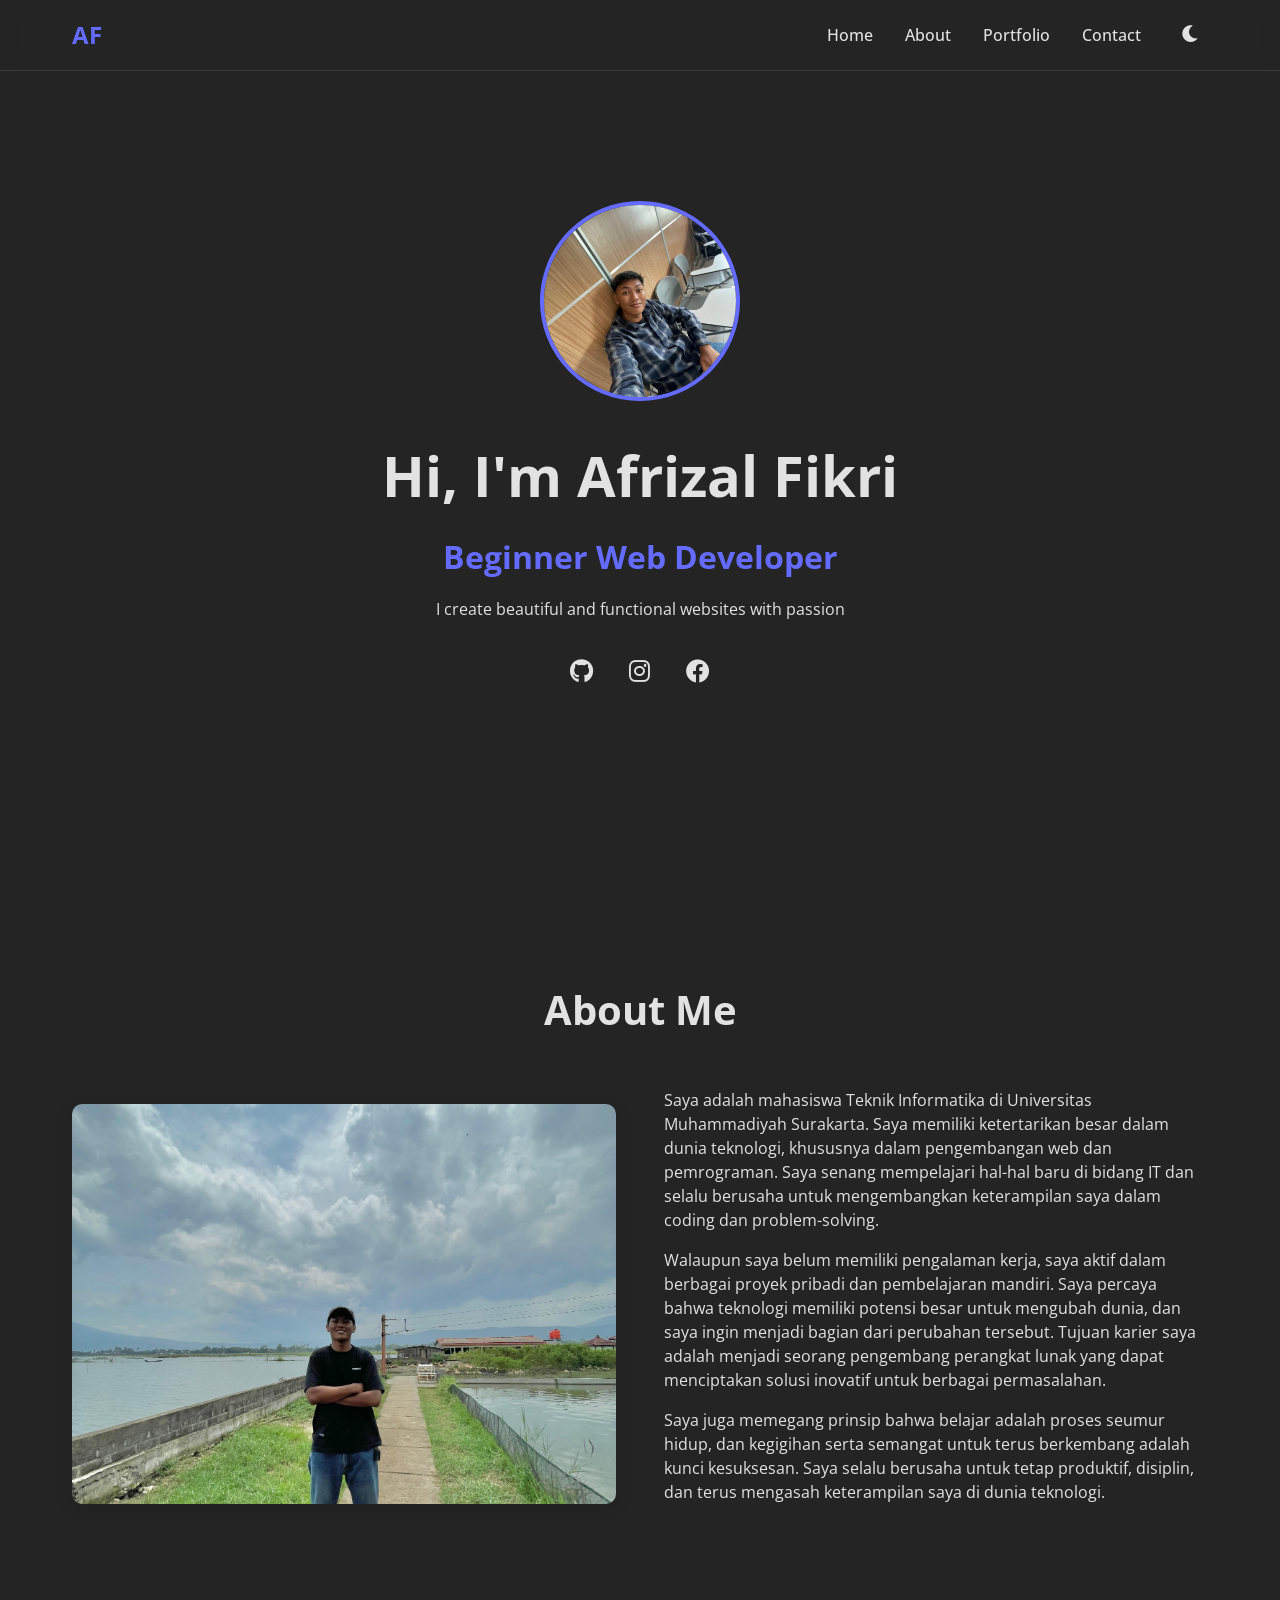
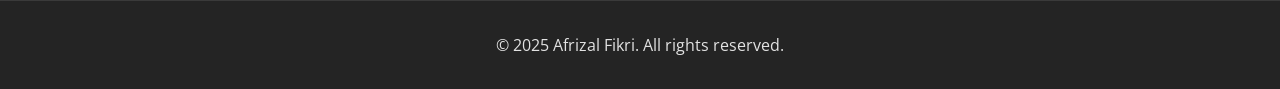
<file: index.html>
<!DOCTYPE html>
<html lang="en">
<head>
    <meta charset="UTF-8">
    <meta name="viewport" content="width=device-width, initial-scale=1.0">
    <title>Afrizl Fikri - Personal Website</title>
    <link rel="stylesheet" href="style.css">
    <link rel="stylesheet" href="https://cdnjs.cloudflare.com/ajax/libs/font-awesome/6.0.0/css/all.min.css">
    <link rel="preconnect" href="https://fonts.googleapis.com">
    <link rel="preconnect" href="https://fonts.gstatic.com" crossorigin>
    <link href="https://fonts.googleapis.com/css2?family=Open+Sans:ital,wght@0,300..800;1,300..800&display=swap" rel="stylesheet">

</head>
<body class="dark-mode">
    <nav>
        <div class="container nav-container">
            <h1 class="logo">AF</h1>
            <div class="nav-items">
                <a href="index.html" class="active">Home</a>
                <a href="#about">About</a>
                <a href="portfolio.html">Portfolio</a>
                <a href="contact.html">Contact</a>
                <button id="theme-toggle">
                    <i class="fas fa-moon"></i>
                </button>
            </div>
        </div>
    </nav>

    <section id="home" class="hero">
        <div class="hero-background"></div>
        <div class="container">
            <div class="hero-content">
                <div class="profile-image">
                    <img src="images/fotoheading.jpg" alt="Afrizal Fikri">
                </div>
                <h1>Hi, I'm Afrizal Fikri</h1>
                <h2>Beginner Web Developer</h2>
                <p>I create beautiful and functional websites with passion</p>
                <div class="social-links">
                    <a href="https://github.com/afrizalfikri22"target="_blank"><i class="fab fa-github"></i></a>
                    <a href="https://www.instagram.com/afrizalfikrii"target="blank"><i class="fab fa-instagram"></i></a>
                    <a href="https://www.facebook.com/share/1Fx5KNVxcu/?mibextid=wwXIfr" target="_blank"><i class="fab fa-facebook"></i></a>
                </div>
            </div>
        </div>
    </section>

    <section id="about">
        <div class="container">
            <h2>About Me</h2>
            <div class="about-content">
                <div class="about-image">
                    <img src="images/fotoabout.jpg" alt="Profile Picture">
                </div>
                <div class="about-text">
                    <p>Saya adalah mahasiswa Teknik Informatika di Universitas Muhammadiyah Surakarta. Saya memiliki ketertarikan besar dalam dunia teknologi, khususnya dalam pengembangan web dan pemrograman. Saya senang mempelajari hal-hal baru di bidang IT dan selalu berusaha untuk mengembangkan keterampilan saya dalam coding dan problem-solving.</p>
                    <p>Walaupun saya belum memiliki pengalaman kerja, saya aktif dalam berbagai proyek pribadi dan pembelajaran mandiri. Saya percaya bahwa teknologi memiliki potensi besar untuk mengubah dunia, dan saya ingin menjadi bagian dari perubahan tersebut. Tujuan karier saya adalah menjadi seorang pengembang perangkat lunak yang dapat menciptakan solusi inovatif untuk berbagai permasalahan.</p>
                    <p>Saya juga memegang prinsip bahwa belajar adalah proses seumur hidup, dan kegigihan serta semangat untuk terus berkembang adalah kunci kesuksesan. Saya selalu berusaha untuk tetap produktif, disiplin, dan terus mengasah keterampilan saya di dunia teknologi.</p>
                    </div>
                </div>
            </div>
        </div>
    </section>
    
    <footer>
        <div class="container">
            <p>&copy; 2025 Afrizal Fikri. All rights reserved.</p>
        </div>
    </footer>

    <script src="main.js"></script>
</body>
</html>
</file>
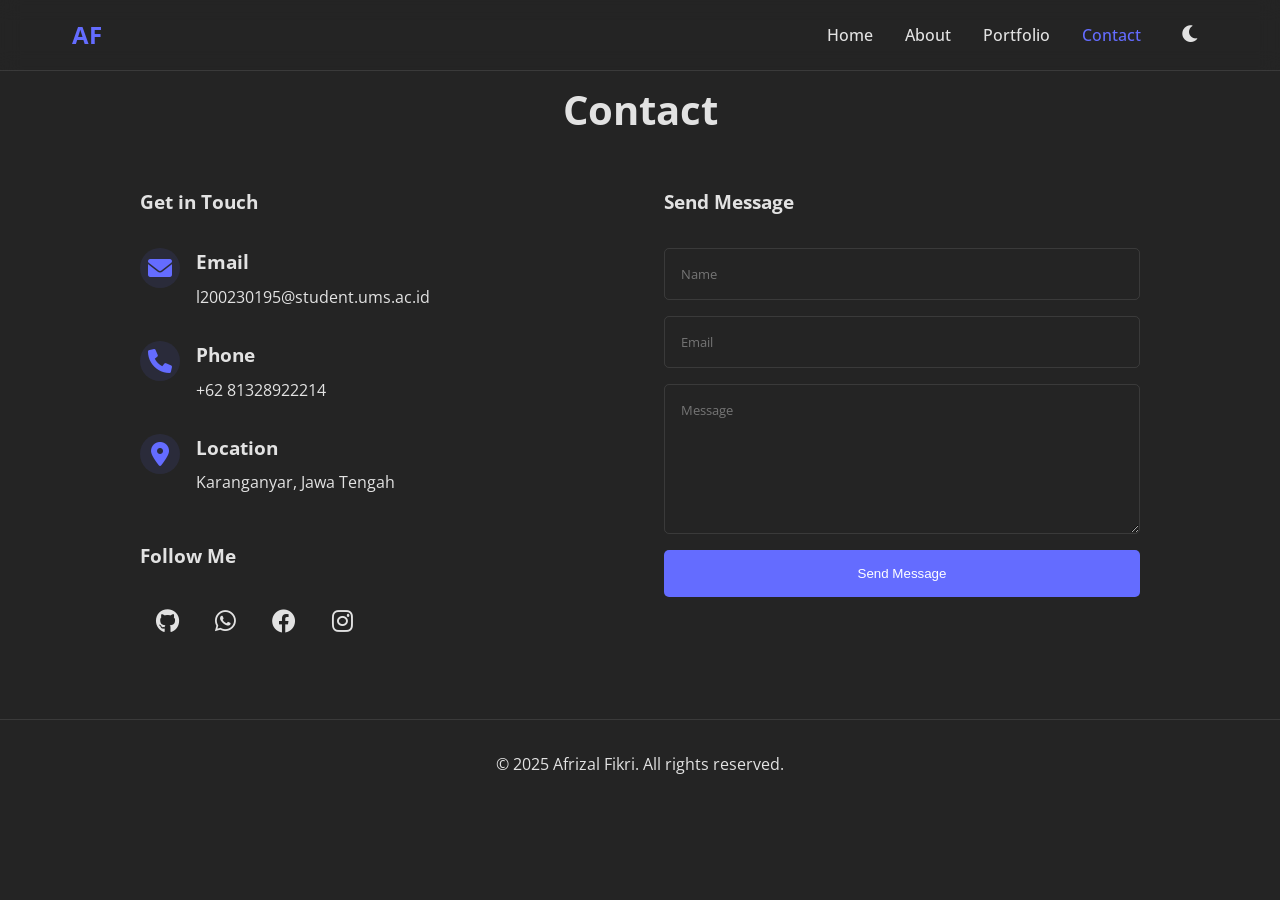
<file: contact.html>
<!DOCTYPE html>
<html lang="en">
<head>
    <meta charset="UTF-8">
    <meta name="viewport" content="width=device-width, initial-scale=1.0">
    <title>Afrizal Fikri- Contact</title>
    <link rel="stylesheet" href="style.css">
    <link rel="stylesheet" href="https://cdnjs.cloudflare.com/ajax/libs/font-awesome/6.0.0/css/all.min.css">
    <link rel="preconnect" href="https://fonts.googleapis.com">
    <link rel="preconnect" href="https://fonts.gstatic.com" crossorigin>
    <link href="https://fonts.googleapis.com/css2?family=Open+Sans:ital,wght@0,300..800;1,300..800&display=swap" rel="stylesheet">

</head>
<body class="dark-mode">
    <nav>
        <div class="container nav-container">
            <h1 class="logo">AF</h1>
            <div class="nav-items">
                <a href="index.html">Home</a>
                <a href="index.html#about">About</a>
                <a href="portfolio.html">Portfolio</a>
                <a href="contact.html" class="active">Contact</a>
                <button id="theme-toggle">
                    <i class="fas fa-moon"></i>
                </button>
            </div>
        </div>
    </nav>

    <section id="contact">
        <div class="container">
            <h2>Contact</h2>
            <div class="contact-content">
                <div class="contact-info">
                    <h3>Get in Touch</h3>
                    <div class="contact-item">
                        <i class="fas fa-envelope"></i>
                        <div class="contact-details">
                            <h3>Email</h3>
                            <p>l200230195@student.ums.ac.id</p>
                        </div>
                    </div>
                    <div class="contact-item">
                        <i class="fas fa-phone"></i>
                        <div class="contact-details">
                            <h3>Phone</h3>
                            <p>+62 81328922214</p>
                        </div>
                    </div>
                    <div class="contact-item">
                        <i class="fas fa-map-marker-alt"></i>
                        <div class="contact-details">
                            <h3>Location</h3>
                            <p>Karanganyar, Jawa Tengah</p>
                        </div>
                    </div>
                    <div class="contact-social">
                        <h3>Follow Me</h3>
                        <div class="social-links">
                            <a href="https://github.com/afrizalfikri22"target="_blank"><i class="fab fa-github"></i></a>
                            <a href="https://wa.me/081328922214"target="blank"><i class="fab fa-whatsapp"></i></a>
                            <a href="https://www.facebook.com/share/1Fx5KNVxcu/?mibextid=wwXIfr" target="_blank"><i class="fab fa-facebook"></i></a>
                            <a href="https://www.instagram.com/afrizalfikrii"target="blank"><i class="fab fa-instagram"></i></a>
                        </div>
                    </div>
                </div>
                <form id="contact-form">
                    <h3>Send Message</h3>
                    <input type="text" placeholder="Name" required>
                    <input type="email" placeholder="Email" required>
                    <textarea placeholder="Message" required></textarea>
                    <button type="submit">Send Message</button>
                </form>
            </div>
        </div>
    </section>

    <footer>
        <div class="container">
            <p>&copy; 2025 Afrizal Fikri. All rights reserved.</p>
        </div>
    </footer>

    <script src="main.js"></script>
</body>
</html>
</file>
<file: style.css>
:root {
    --primary-color: #646cff;
    --secondary-color: #535bf2;
    --bg-light: #ffffff;
    --text-light: #213547;
    --bg-dark: #242424;
    --text-dark: rgba(255, 255, 255, 0.87);
    --card-bg-light: #f5f5f5;
    --card-bg-dark: #1a1a1a;
    --transition: all 0.3s ease;
}

* {
    margin: 0;
    padding: 0;
    box-sizing: border-box;
}

html {
    scroll-behavior: smooth;
}

body {
    font-family: 'Open Sans', sans-serif;
    line-height: 1.5;
    transition: var(--transition);
}

body.light-mode {
    background-color: var(--bg-light);
    color: var(--text-light);
}

body.dark-mode {
    background-color: var(--bg-dark);
    color: var(--text-dark);
}

.container {
    max-width: 1200px;
    margin: 0 auto;
    padding: 0 2rem;
}

/* Navigation */
nav {
    position: fixed;
    top: 0;
    width: 100%;
    z-index: 1000;
    backdrop-filter: blur(10px);
    border-bottom: 1px solid rgba(255, 255, 255, 0.1);
}

.nav-container {
    display: flex;
    justify-content: space-between;
    align-items: center;
    height: 70px;
}

.logo {
    font-size: 1.5rem;
    font-weight: bold;
    color: var(--primary-color);
}

.nav-items {
    display: flex;
    gap: 2rem;
    align-items: center;
}

.nav-items a {
    text-decoration: none;
    color: inherit;
    font-weight: 500;
    transition: var(--transition);
}

.nav-items a:hover,
.nav-items a.active {
    color: var(--primary-color);
}

#theme-toggle {
    background: none;
    border: none;
    color: inherit;
    cursor: pointer;
    font-size: 1.2rem;
    padding: 0.5rem;
    transition: var(--transition);
}

#theme-toggle:hover {
    color: var(--primary-color);
}

/* Hero Section */
.hero {
    min-height: 100vh;
    display: flex;
    align-items: center;
    padding-top: 70px;
    position: relative;
    overflow: hidden;
}

.hero-background {
    position: absolute;
    top: 0;
    left: 0;
    width: 100%;
    height: 100%;
    background: url('https://images.unsplash.com/photo-1517134191118-9d595e4c8c2b?w=1920&h=1080&fit=crop') center/cover;
    opacity: 0.1;
    z-index: -1;
}

.hero-content {
    text-align: center;
    position: relative;
    z-index: 1;
}

.profile-image {
    width: 200px;
    height: 200px;
    margin: 0 auto 2rem;
    border-radius: 50%;
    overflow: hidden;
    border: 4px solid var(--primary-color);
}

.profile-image img {
    width: 100%;
    height: 100%;
    object-fit: cover;
}

.hero-content h1 {
    font-size: 3.5rem;
    margin-bottom: 1rem;
}

.hero-content h2 {
    font-size: 2rem;
    color: var(--primary-color);
    margin-bottom: 1rem;
}

.social-links {
    margin-top: 2rem;
}

.social-links a {
    color: inherit;
    font-size: 1.5rem;
    margin: 0 1rem;
    transition: var(--transition);
}

.social-links a:hover {
    color: var(--primary-color);
}

/* Sections */
section {
    padding: 5rem 0;
}

section h2 {
    text-align: center;
    font-size: 2.5rem;
    margin-bottom: 3rem;
}

/* About Section */
.about-content {
    display: flex;
    gap: 3rem;
    align-items: center;
}

.about-image {
    flex: 1;
    border-radius: 10px;
    overflow: hidden;
    box-shadow: 0 4px 20px rgba(0, 0, 0, 0.1);
}

.about-image img {
    width: 100%;
    max-height: 400px; /* Sesuaikan tinggi maksimum sesuai kebutuhan */
    object-fit: cover; /* Memastikan gambar tetap proporsional */
    display: block;
}


.about-text {
    flex: 1;
}

.about-text p {
    margin-bottom: 1rem; /* Spasi antar paragraf */

}

/* Projects Section */
.projects-grid {
    display: grid;
    grid-template-columns: repeat(auto-fit, minmax(300px, 1fr));
    gap: 2rem;
}

.project-card {
    padding: 0;
    border-radius: 10px;
    transition: var(--transition);
    background-color: var(--card-bg-dark);
    overflow: hidden;
}

.light-mode .project-card {
    background-color: var(--card-bg-light);
}

.project-card:hover {
    transform: translateY(-5px);
}

.project-image {
    width: 100%;
    height: 200px;
    overflow: hidden;
}

.project-image img {
    width: 100%;
    height: 100%;
    object-fit: cover;
    transition: var(--transition);
}

.project-card:hover .project-image img {
    transform: scale(1.1);
}

.project-card h3 {
    margin: 1rem;
}

.project-card p {
    margin: 0 1rem 1rem;
}

.project-links {
    margin: 1rem;
    display: flex;
    gap: 1rem;
}

.project-links a {
    color: inherit;
    text-decoration: none;
    transition: var(--transition);
}

.project-links a:hover {
    color: var(--primary-color);
}

/* Contact Section */
.contact-content {
    max-width: 1000px;
    margin: 0 auto;
    display: grid;
    grid-template-columns: 1fr 1fr;
    gap: 3rem;
}

.contact-info {
    display: flex;
    flex-direction: column;
    gap: 2rem;
}

.contact-item {
    display: flex;
    align-items: flex-start;
    gap: 1rem;
}

.contact-item i {
    font-size: 1.5rem;
    color: var(--primary-color);
    width: 2.5rem;
    height: 2.5rem;
    display: flex;
    align-items: center;
    justify-content: center;
    background-color: rgba(100, 108, 255, 0.1);
    border-radius: 50%;
}

.contact-details h3 {
    font-size: 1.2rem;
    margin-bottom: 0.5rem;
}

.contact-social {
    margin-top: 1rem;
}

.contact-social h3 {
    margin-bottom: 1rem;
}

form {
    display: flex;
    flex-direction: column;
    gap: 1rem;
}

form h3 {
    margin-bottom: 1rem;
}

input, textarea {
    padding: 1rem;
    border: 1px solid rgba(255, 255, 255, 0.1);
    border-radius: 5px;
    background-color: transparent;
    color: inherit;
    font-family: inherit;
}

textarea {
    min-height: 150px;
    resize: vertical;
}

button {
    padding: 1rem 2rem;
    background-color: var(--primary-color);
    color: white;
    border: none;
    border-radius: 5px;
    cursor: pointer;
    transition: var(--transition);
}

button:hover {
    background-color: var(--secondary-color);
}

/* Footer */
footer {
    text-align: center;
    padding: 2rem 0;
    border-top: 1px solid rgba(255, 255, 255, 0.1);
}

/* Responsive Design */
@media (max-width: 768px) {
    .nav-items {
        gap: 1rem;
    }

    .hero-content h1 {
        font-size: 2.5rem;
    }

    .hero-content h2 {
        font-size: 1.5rem;
    }

    .about-content {
        flex-direction: column;
        text-align: center;
    }

    .profile-image {
        width: 150px;
        height: 150px;
    }

    .contact-content {
        grid-template-columns: 1fr;
        gap: 2rem;
    }

    .contact-info {
        order: 2;
    }

    form {
        order: 1;
    }
}
</file>
